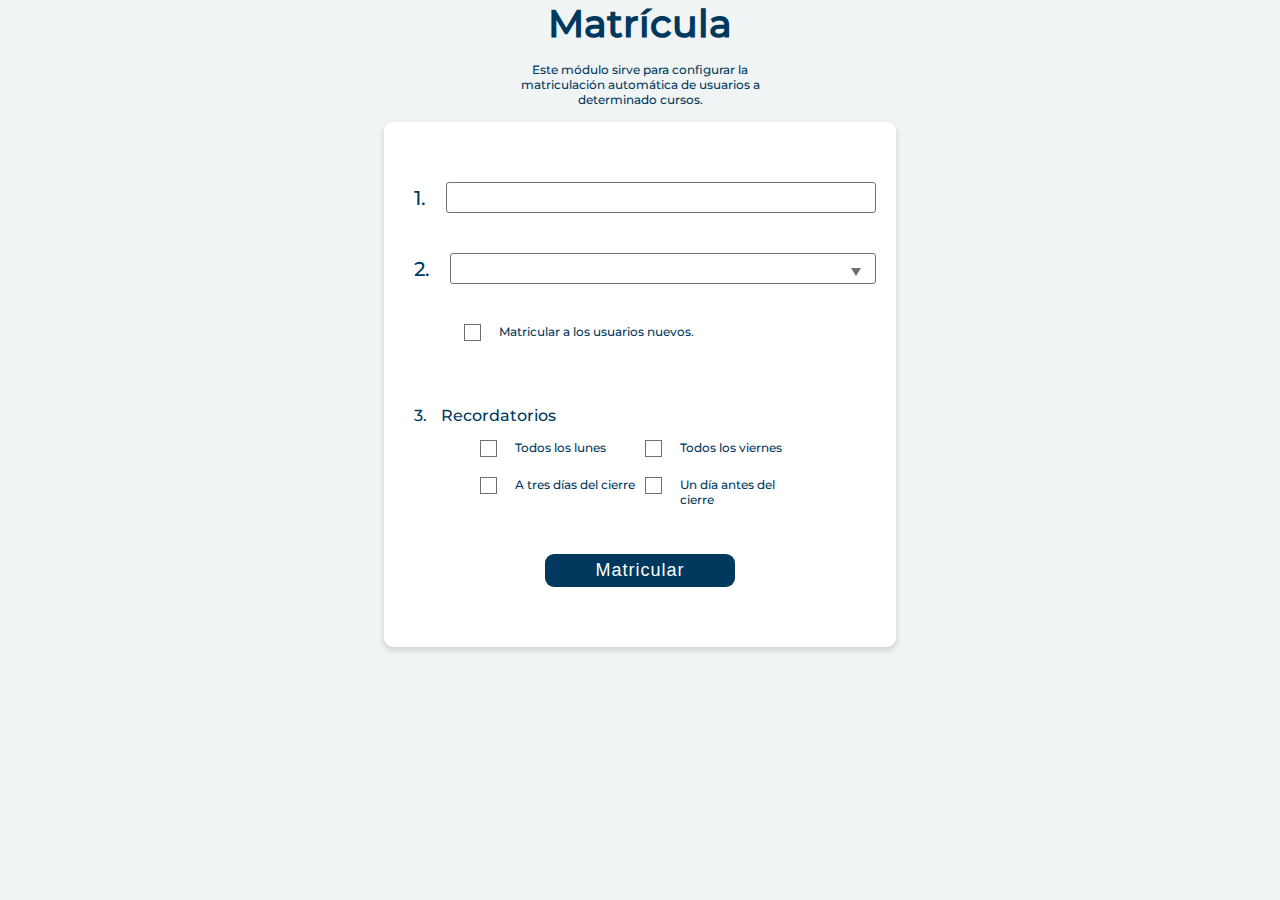
<file: index.html>
<!DOCTYPE html>
<html lang="en">

<head>
    <meta charset="UTF-8">
    <meta http-equiv="X-UA-Compatible" content="IE=edge">
    <meta name="viewport" content="width=device-width, initial-scale=1.0, maximum-scale=1.0, user-scalable=0">
    <link rel="stylesheet" href="css/select.css">
    <link rel="stylesheet" href="css/checkbox.css">
    <title>Home</title>
</head>

<body>
    <div id="app">
        <div class="contenedor-matricula-index">
            <div class="contenedortitulo-matricula-index">
                <div class="titulo-matricula-index">Matrícula</div>
                <div class="subtitulo-matricula-index"><span>Este módulo sirve para configurar la matriculación
                        automática de usuarios a determinado cursos.</span></div>
            </div>
            <div class="contenedorinput-matricula-index">
                <form id="formulario" action="" method="POST" class="form_panel">
                    <div class="groupinput-matricula-index">
                        <div> <label class="numero-matricula-index">1.</label></div>
                        <div class="select">
                            <select name="curso" id="curso">
                            </select>
                            <span id="select_x">x</span>
                        </div>
                    </div>
                    <div class="groupinput-matricula-index">
                        <div> <label class="numero-matricula-index">2.</label></div>
                        <div class="select">
                            <select name="participantes" id="participantes">
                            </select>
                            <div class="select_arrow">
                            </div>
                        </div>
                    </div>
                    <div class="mat_new_users">
                        <label class="container-matricula-index">Matricular a los usuarios nuevos.
                            <input id="new_users" type="checkbox">
                            <span for="new_users" class="checkmark"></span>
                        </label>
                    </div>
                    <div class="recordatorios">
                        <div>
                            <label class="num">3.</label>
                            <label>Recordatorios</label>
                        </div>
                        <div class="checkboxes ">
                            <div class=""><label class="container-matricula-index">Todos los lunes
                                    <input id="lunes" type="checkbox">
                                    <span for="lunes" class="checkmark"></span>
                                </label></div>
                            <div class=""><label class="container-matricula-index">Todos los viernes
                                    <input id="viernes" type="checkbox">
                                    <span for="viernes" class="checkmark"></span>
                                </label></div>
                            <div class=""><label class="container-matricula-index">A tres días del cierre
                                    <input id="tresdias" type="checkbox">
                                    <span for="tresdias" class="checkmark"></span>
                                </label></div>
                            <div class=""><label class="container-matricula-index">Un día antes del cierre
                                    <input id="undia" type="checkbox">
                                    <span for="undia" class="checkmark"></span>
                                </label></div>
                        </div>

                    </div>
                    <div style="text-align: center;">
                        <button type="button" class="btnmatricula-index" id="btn_matricular">Matricular</button>
                    </div>
                </form>
            </div>
        </div>
    </div>

</body>

</html>
<style scoped>
    @font-face {
        font-family: MontserratB;
        src: url(font/Montserrat-Bold.ttf);
    }

    @font-face {
        font-family: MontserratL;
        src: url(font/Montserrat-Light.ttf);
    }

    @font-face {
        font-family: MontserratM;
        src: url(font/Montserrat-Medium.ttf);
    }

    body {
        margin: 0px;
        font-family: MontserratM;
    }

    html {

        width: 100%;
        height: 100%;
        background: #F1F4F5;
        -webkit-background-size: cover;
        -moz-background-size: cover;
        -o-background-size: cover;
        background-size: cover;
    }

    #app label {
        margin-left: 10px;
        color: #00395D;
    }

    .contenedor-matricula-index {
        width: 50%;
        margin-left: auto;
        margin-right: auto;
    }

    .contenedortitulo-matricula-index {
        text-align: center;
        width: 50%;
        margin-left: auto;
        margin-right: auto;
    }

    .titulo-matricula-index {
        font-weight: bold;
        font-size: 38px;
        color: #00395D;
        opacity: 1;
        text-align: center;

    }

    .subtitulo-matricula-index {
        color: #00395D;
        opacity: 1;
        text-align: center;
        font-size: 12px;
        letter-spacing: 0px;
        padding: 15px 10px;
    }

    .contenedorinput-matricula-index {
        border-radius: 10px;
        width: 80%;
        height: max-content;
        background: #FFFFFF 0% 0% no-repeat padding-box;
        box-shadow: 0px 3px 6px #00000029;
        border-radius: 9px;
        opacity: 1;
        padding: 50px 0px;
        margin: auto;
        min-width: 45%;
        min-height: 25em;
    }

    .form_panel>div {
        padding: 10px 20px;
    }

    .groupinput-matricula-index {
        display: flex;
        align-items: center;
        margin-bottom: 20px;
    }

    .numero-matricula-index {
        font-size: 20px;
        margin-left: 10px;
        color: #00395D;
    }

    .mat_new_users {
        font-size: 12px;
        margin-left: 50px;
        margin-top: 10px;
        display: block !important;
    }

    .recordatorios {
        margin-top: 35px;
    }

    div.checkboxes {
        padding: 10px 66px;
        font-size: 12px;
        display: grid;
        grid-template-columns: auto auto;
    }

    div.checkboxes>div {
        margin: 5px 0;

    }

    .btnmatricula-index {

        background: #00395D 0% 0% no-repeat padding-box;
        border-radius: 9px;
        border: none;
        padding: 6px 50px;
        color: #FFFFFF;
        opacity: 1;
        font-size: 18px;
        margin: auto;
        letter-spacing: 1px;
        font-family: 'Nunito', sans-serif;
        cursor: pointer;
    }

    @media (max-width: 480px) {
        .contenedor-matricula-index {
        width: 100%;
      
    }
    .contenedortitulo-matricula-index {
        width: 80%;
    
    }
    .mat_new_users {
        margin-left: 30px;
     
    }
    div.checkboxes {
        padding: 10px 28px;
        grid-template-columns: auto;
    }
    .contenedorinput-matricula-index {
        border-radius: 10px;
        width: 80%;
        height: max-content;
        background: #FFFFFF 0% 0% no-repeat padding-box;
        box-shadow: 0px 3px 6px #00000029;
        border-radius: 9px;
        opacity: 1;
        padding: 50px 0px;
        margin: auto;
        min-width: 45%;
        min-height: 25em;
    }
    }
    @media (width: 768px) {
        .contenedor-matricula-index {
        width: 100%;
      
    }
    .contenedortitulo-matricula-index {
        width: 50%;
    
    }
}
</style>
</file>
<file: css/select.css>
.select {
    position: relative;
    display: inline-block;
    width: 100%;
    margin-left: 20px;
}    
.select select {
    font-family: 'Arial';
    display: inline-block;
    width: 100%;
    cursor: pointer;
    padding: 7px 13px;
    outline: 0;
    border: 1px solid #707070;
    border-radius: 3px;
    background: #ffffff;
    color: #00395D;
    appearance: none;
    -webkit-appearance: none;
    -moz-appearance: none;
}
.select select::-ms-expand {
    display: none;
}
.select select:hover,
.select select:focus {
    color: #00395D;
    background: #ffffff;
}
.select select:disabled {
    opacity: 0;
    pointer-events: none;
}
#select_x{
    position: absolute;
    right: 15px;
    top: 7px;
    cursor: pointer;
    display: none;
    font-size: 12px;
    font-weight: bold;
}
.select_arrow {
    position: absolute;
    top: 15px;
    right: 15px;
    pointer-events: none;
    border-style: solid;
    border-width: 8px 5px 0px 5px;
    border-color: #707070 transparent transparent transparent;
}
.select select:hover ~ .select_arrow,
.select select:focus ~ .select_arrow {
    border-top-color: #000000;
}
.select select:disabled ~ .select_arrow {
    border-top-color: #cccccc;
}
</file>
<file: css/checkbox.css>
.container-matricula-index {
    display: block;
    position: relative;
    padding-left: 35px;
    margin-bottom: 12px;
    cursor: pointer;
    font-size: 12px;
    -webkit-user-select: none;
    -moz-user-select: none;
    -ms-user-select: none;
    user-select: none;
  }
  
  /* Hide the browser's default checkbox */
  .container-matricula-index input {
    position: absolute;
    opacity: 0;
    cursor: pointer;
    height: 0;
    width: 0;
  }
  
  /* Create a custom checkbox */
  .checkmark {
    position: absolute;
    top: 0;
    left: 0;
    height: 15px;
    width: 15px;
    /* background-color: #eee; */
    border: 1px solid #707070;
  }
  
  /* On mouse-over, add a grey background color */
  .container-matricula-index:hover input ~ .checkmark {
    background-color: #ccc;
  }
  
  /* When the checkbox is checked, add a blue background */
  .container-matricula-index input:checked ~ .checkmark {
    /* background-color: #2196F3; */
  }
  
  /* Create the checkmark/indicator (hidden when not checked) */
  .checkmark:after {
    content: "";
    position: absolute;
    display: none;
  }
  
  /* Show the checkmark when checked */
  .container-matricula-index input:checked ~ .checkmark:after {
    display: block;
  }
  
  /* Style the checkmark/indicator */
  .container-matricula-index .checkmark:after {
    left: 4px;
    top: 0px;
    width: 4px;
    height: 8px;
    border: solid;
    border-width: 0 3px 3px 0;
    -webkit-transform: rotate(45deg);
    -ms-transform: rotate(45deg);    
    transform: rotate(45deg);
  }
</file>
